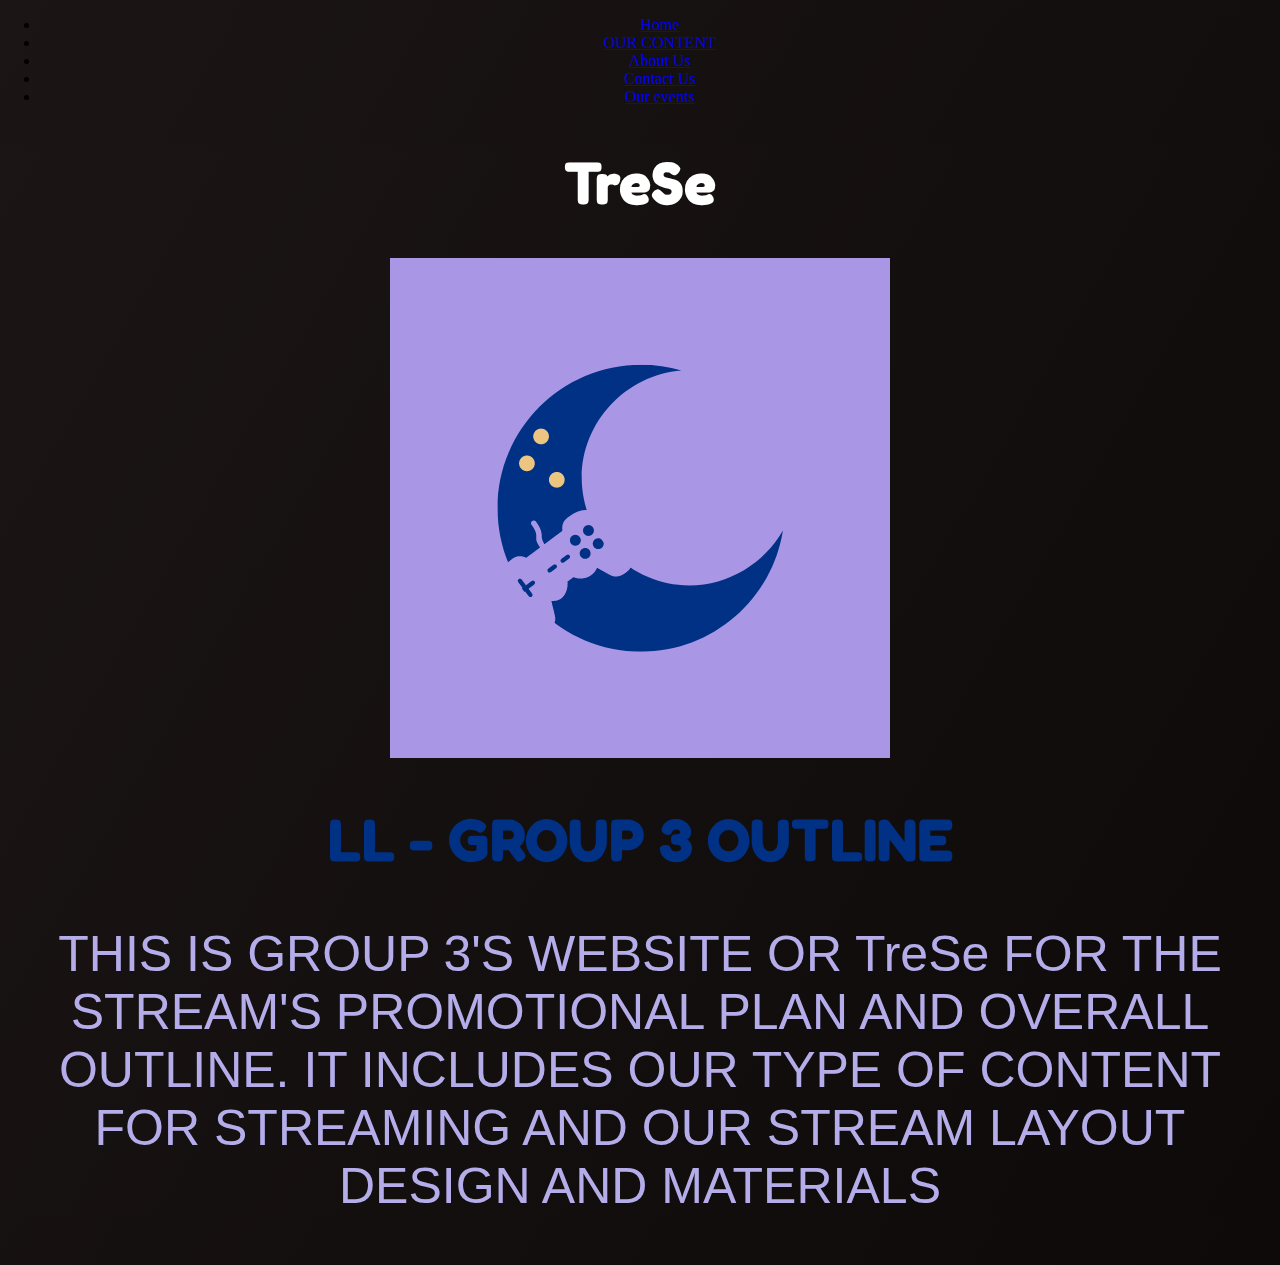
<file: index.html>
<!DOCTYPE html>
<html lang="en">
<head>
 <link rel="stylesheet" href="styles.css">
   <meta charset="UTF-8">
  <META NAME="viewport" content="width=device-width, initial-scale=1.0">
  <meta http-equiv="X-UA-Compatible" content="ie=edge">
  <link rel="preconnect" href="https://fonts.googleapis.com">
<link rel="preconnect" href="https://fonts.gstatic.com" crossorigin>
<link href="https://fonts.googleapis.com/css2?family=Fredoka+One&display=swap" rel="stylesheet">
   <title>GROUP 3</title>
   </head>
   <header>
   <div class="Navigation">
   <nav class="navbar">
   <ul>
   <li><a href="index.html">Home</a></li>
   <li><a href="OURCONTENT.html">OUR CONTENT</a></li>
   <li><a href="about.html">About Us</a></li>
   <li><a href="contact.html">Contact Us</a></li>
   <li><a href="ourevents.html">Our events</a></li>

   </ul>
   <body>
   <div class ="main">
    <h1 style="color:White;" >TreSe</h1>
	   <img class="img-TreSe" src="TreSe.png"/>
  <h1>LL - GROUP 3 OUTLINE</h1>
   <p>THIS IS GROUP 3'S WEBSITE OR TreSe FOR THE STREAM'S PROMOTIONAL PLAN AND OVERALL OUTLINE. IT INCLUDES OUR TYPE OF CONTENT FOR STREAMING AND OUR STREAM LAYOUT DESIGN AND MATERIALS</p>


   </div>


   </body>
   </nav>
   </header>
</file>
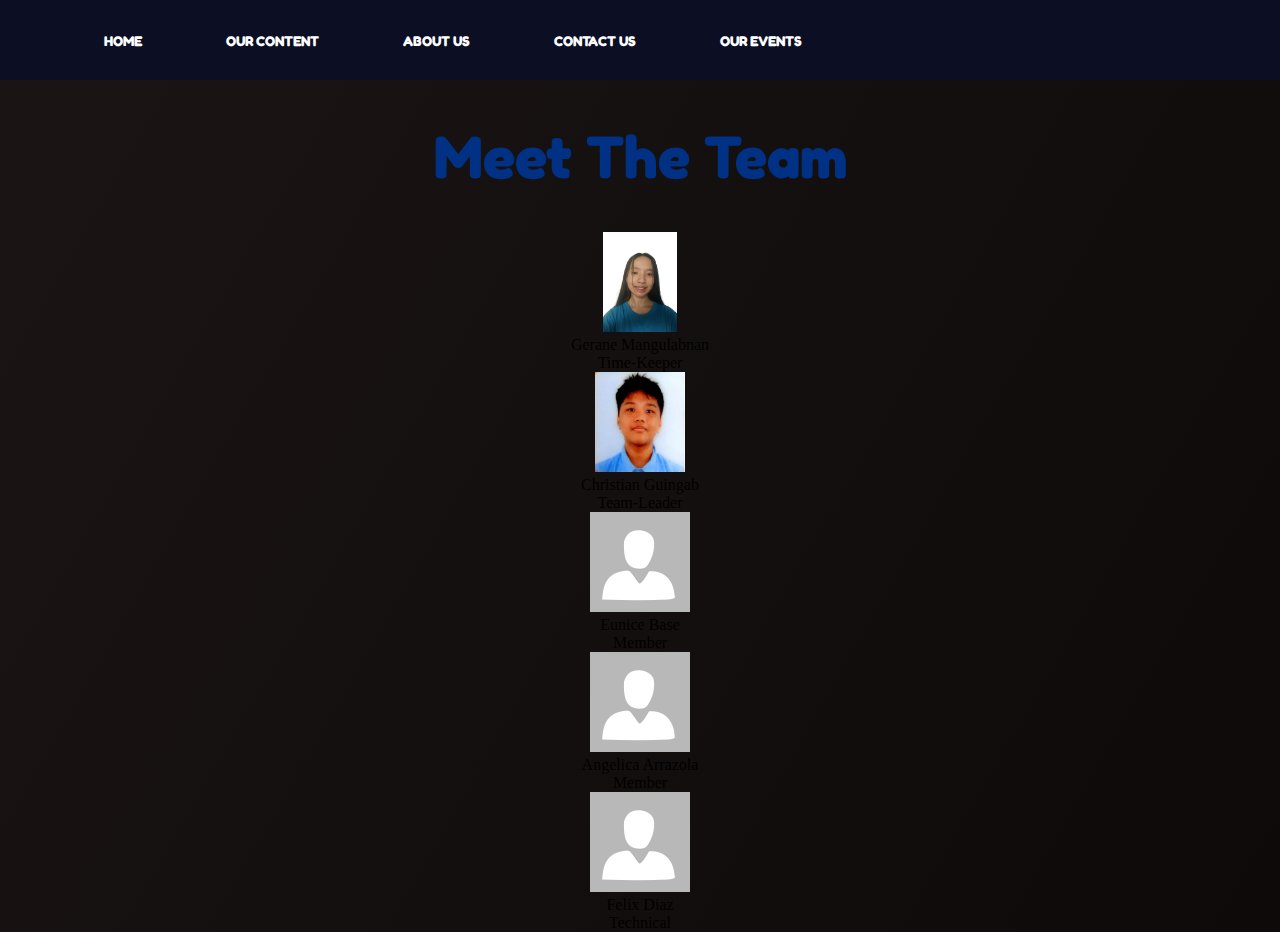
<file: about.html>
<!DOCTYPE html>
<html lang="en">
<head>
 <link rel="stylesheet" href="styles.css">
   <meta charset="UTF-8">
  <META NAME="viewport" content="width=device-width, initial-scale=1.0">
  <meta http-equiv="X-UA-Compatible" content="ie=edge">
  <link rel="preconnect" href="https://fonts.googleapis.com">
<link rel="preconnect" href="https://fonts.gstatic.com" crossorigin>
<link href="https://fonts.googleapis.com/css2?family=Fredoka+One&display=swap" rel="stylesheet">
   <title>GROUP 3</title>
   </head>
   <header>
   <div class="menu-bar">
   <nav class="navbar">
   <ul>
   <li><a href="index.html">Home</a></li>
   <li><a href="OURCONTENT.html">OUR CONTENT</a>
   <div  class="dropdown_menu">
   <ul>
    <li><a href="https://hairysweg.github.io/groupo3/">QUARTER 1</a>
	<li><a href="OURCONTENT.html">QUARTER 2</a></li>
	<li><a href="#">QUARTER 3</a></li>
	<li><a href="#">QUARTER 4</a></li>
   </ul>
   </li>
   <li><a href="about.html">About Us</a></li>
   <li><a href="contact.html">Contact Us</a></li>
   <li><a href="ourevents.html">Our events</a></li>



  </div>
</div>
   </ul>
   </div>
   <body>
   <div class ="container">
   <div class="header">
   <h1>Meet The Team</h1>
   </div>
   </div>
   <div class="sub-container">
   <div class="teams">
   <img src="gerane.png" height="100px" alt="">
   <div class="name">Gerane Mangulabnan</div>
   <div class="desig">Time-Keeper</div>
  <div class="teams">
   <img src="Christian.png" height="100px" alt="">
   <div class="name">Christian Guingab</div>
   <div class="desig">Team-Leader</div>
   <div class="teams">
   <img src="noprofile.png" height="100px" alt="">
   <div class="name">Eunice Base</div>
   <div class="desig">Member</div>
   <div class="teams">
   <img src="noprofile.png" height="100px" alt="">
   <div class="name">Angelica Arrazola</div>
   <div class="desig">Member</div>
   <div class="teams">
   <img src="noprofile.png" height="100px" alt="">
   <div class="name">Felix Diaz</div>
   <div class="desig">Technical</div>
   <div class="teams">

   
   </div>
   </div>
   </div>





   </div>


   </body>
   </nav>
   </header>
</file>
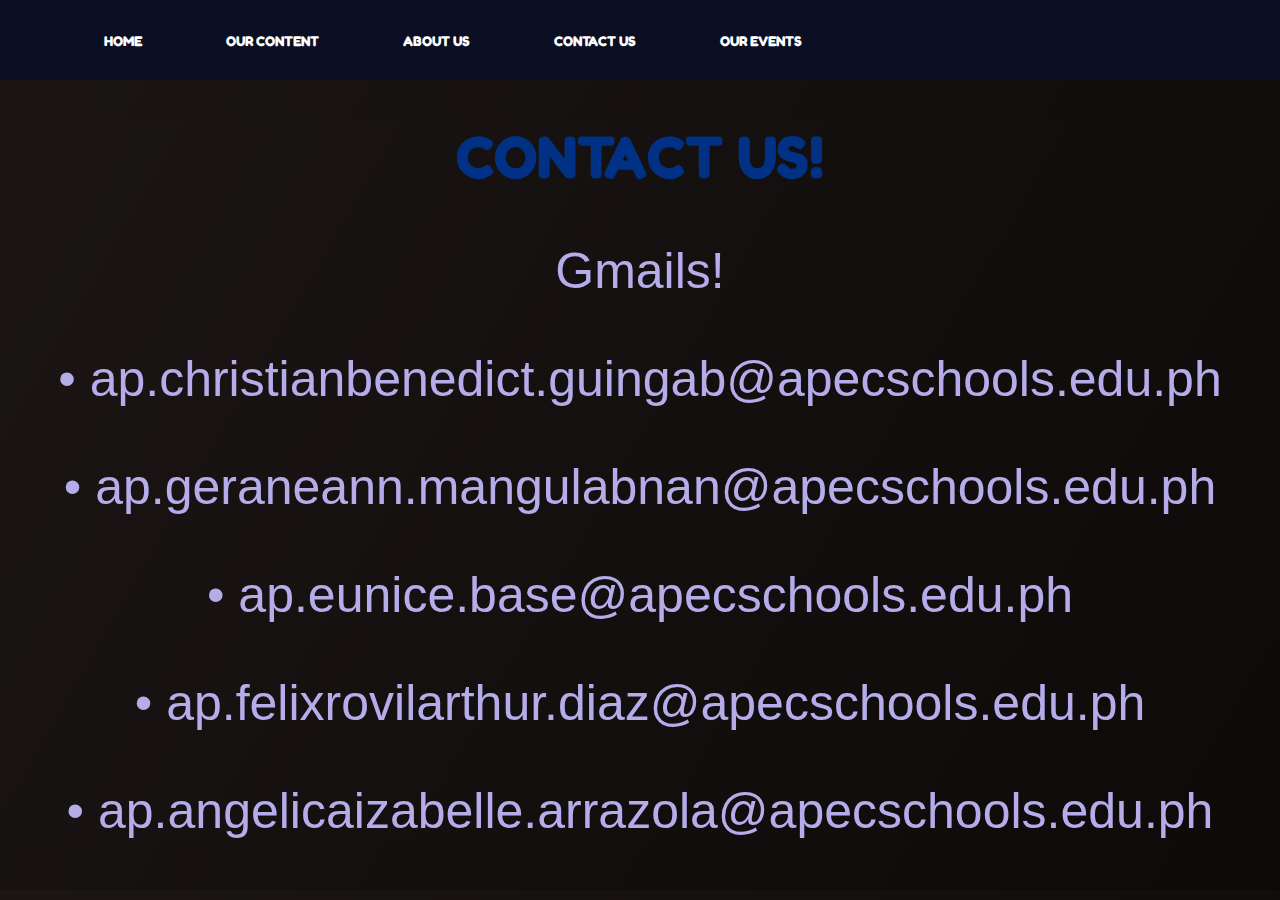
<file: contact.html>
<!DOCTYPE html>
<html lang="en">
<head>
 <link rel="stylesheet" href="styles.css">
   <meta charset="UTF-8">
  <META NAME="viewport" content="width=device-width, initial-scale=1.0">
  <meta http-equiv="X-UA-Compatible" content="ie=edge">
  <link rel="preconnect" href="https://fonts.googleapis.com">
<link rel="preconnect" href="https://fonts.gstatic.com" crossorigin>
<link href="https://fonts.googleapis.com/css2?family=Fredoka+One&display=swap" rel="stylesheet">
   <title>GROUP 3</title>
   </head>
   <header>
   <div class="menu-bar">
   <nav class="navbar">
   <ul>
   <li><a href="index.html">Home</a></li>
   <li><a href="OURCONTENT.html">OUR CONTENT</a>
   <div  class="dropdown_menu">
   <ul>
    <li><a href="https://hairysweg.github.io/groupo3/">QUARTER 1</a>
	<li><a href="OURCONTENT.html">QUARTER 2</a></li>
	<li><a href="#">QUARTER 3</a></li>
	<li><a href="#">QUARTER 4</a></li>
   </ul>
   </li>
   <li><a href="about.html">About Us</a></li>
   <li><a href="contact.html">Contact Us</a></li>
   <li><a href="ourevents.html">Our events</a></li>



  </div>
</div>
   </ul>
   </div>
   <body>
   <div class ="main">
  <h1>CONTACT US!</h1>
  
  <p>Gmails!</p>
   <p>• ap.christianbenedict.guingab@apecschools.edu.ph</p>
<p>• ap.geraneann.mangulabnan@apecschools.edu.ph </p>
<p>• ap.eunice.base@apecschools.edu.ph</p>
<p>• ap.felixrovilarthur.diaz@apecschools.edu.ph</p>
<p>• ap.angelicaizabelle.arrazola@apecschools.edu.ph</p>



   </div>


   </body>
   </nav>
   </header>
</file>
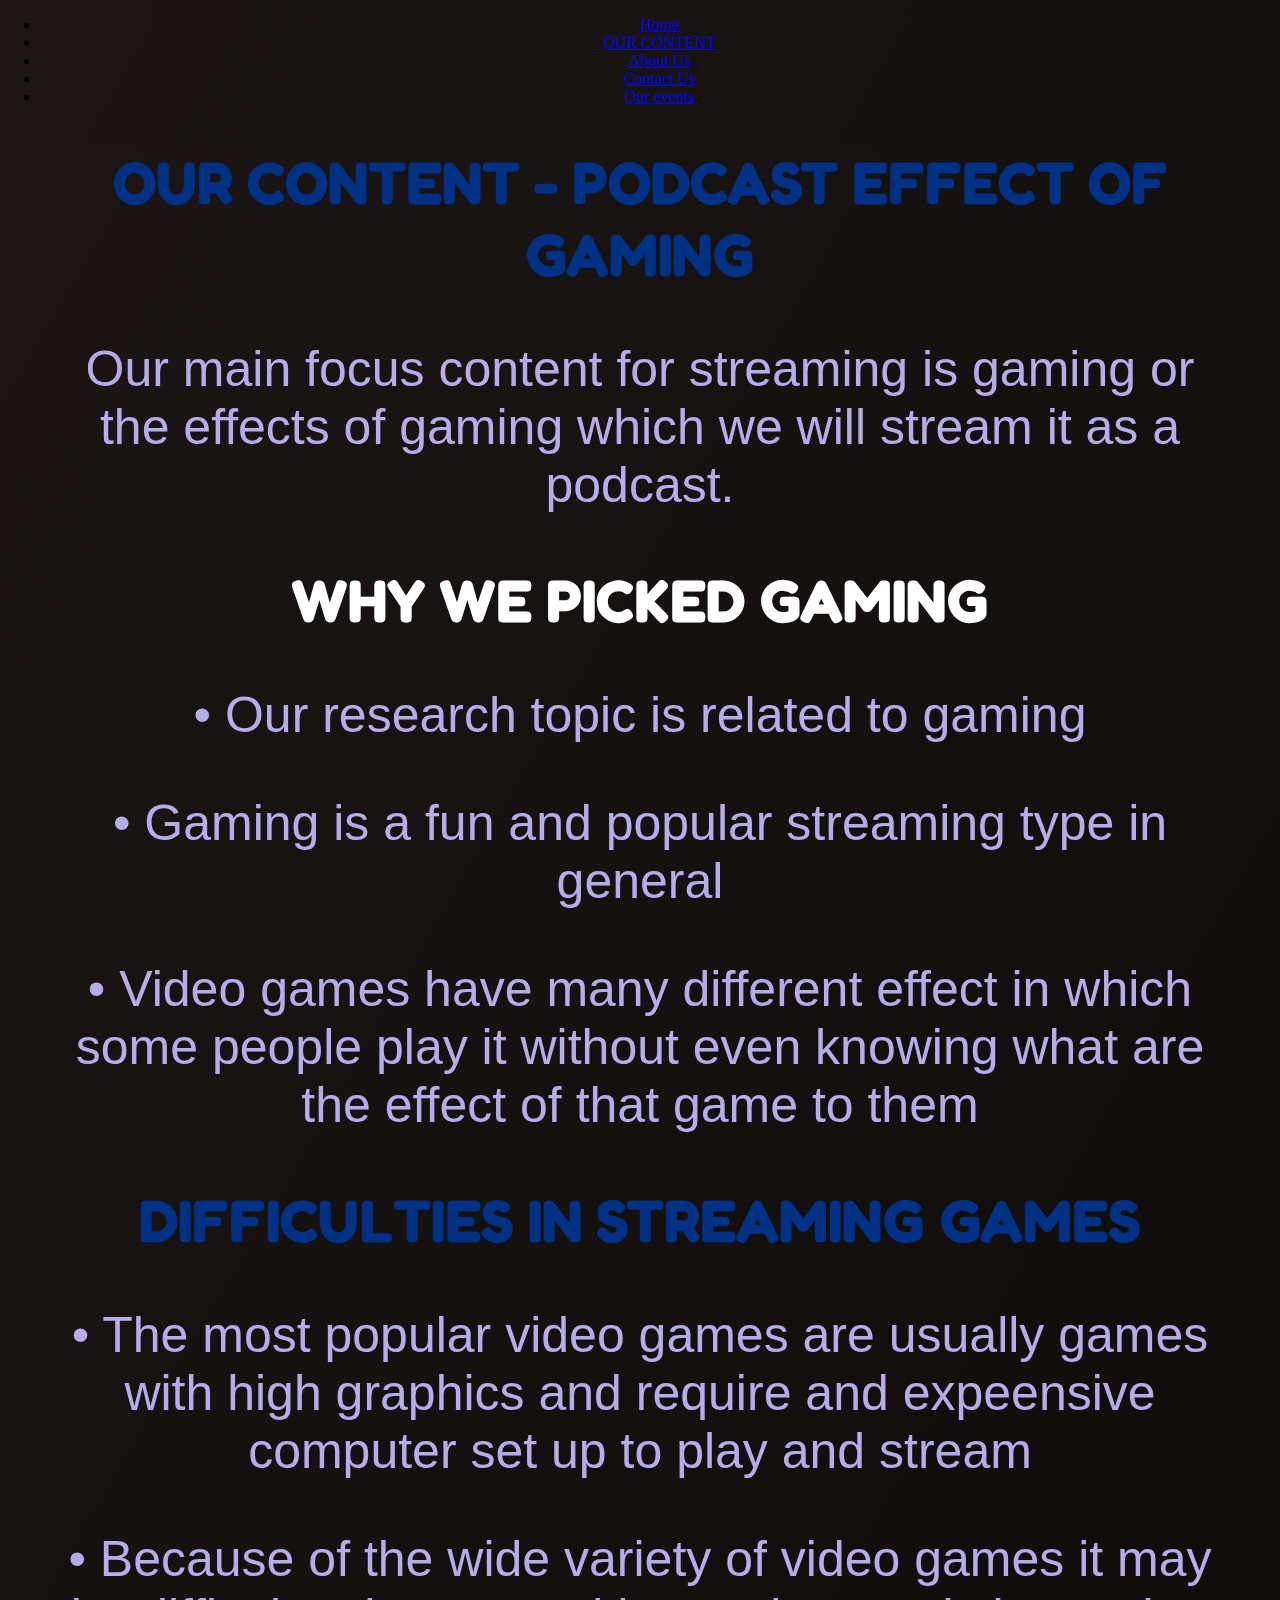
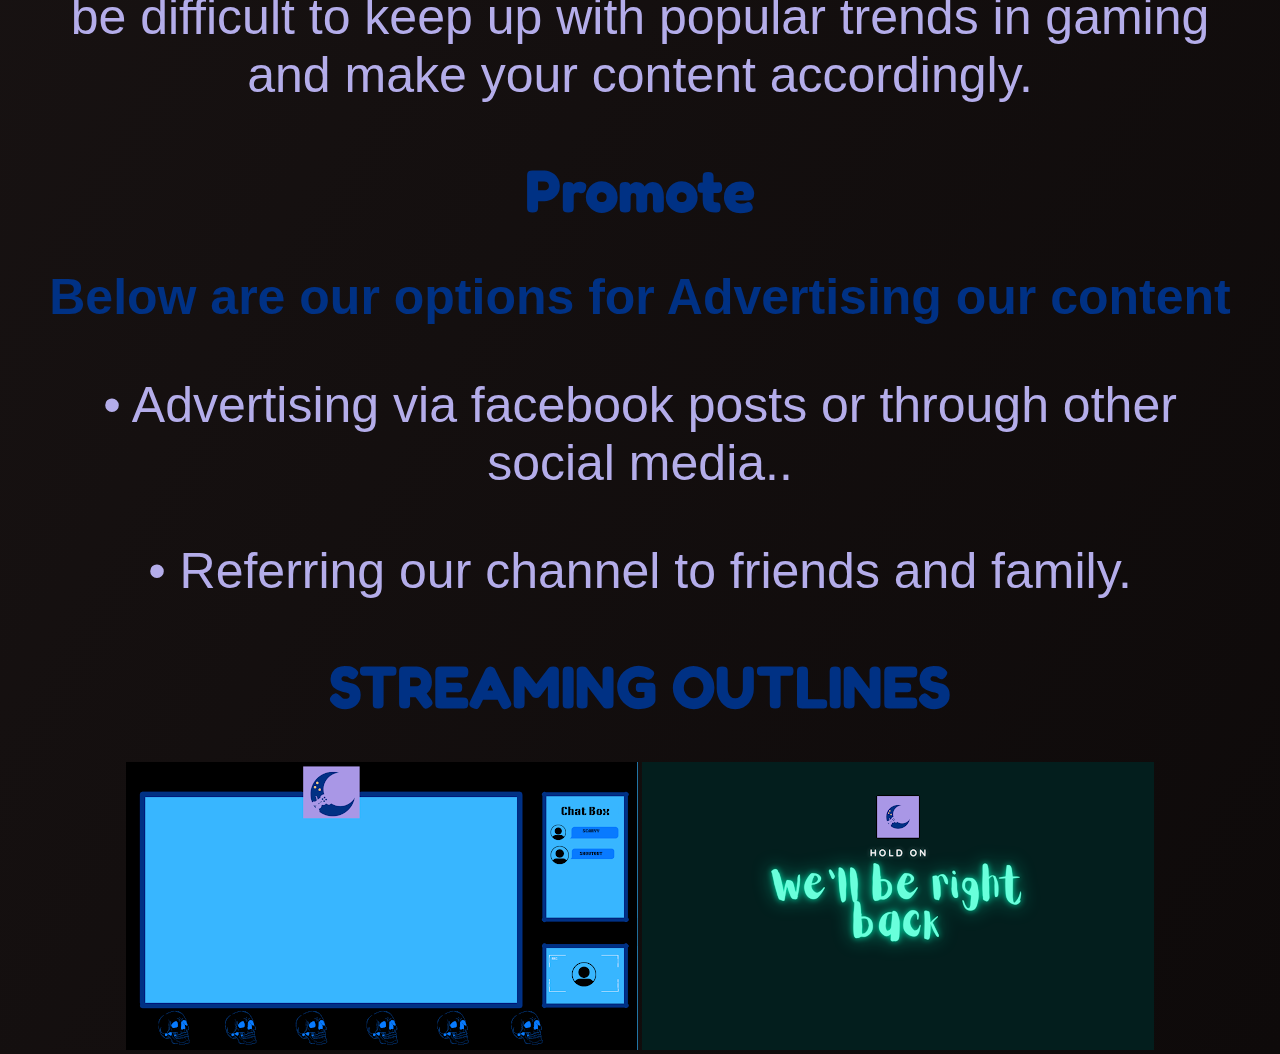
<file: OURCONTENT.html>
<!DOCTYPE html>
<html lang="en">
<head>
 <link rel="stylesheet" href="styles.css">
   <meta charset="UTF-8">
  <META NAME="viewport" content="width=device-width, initial-scale=1.0">
  <meta http-equiv="X-UA-Compatible" content="ie=edge">
  <link rel="preconnect" href="https://fonts.googleapis.com">
<link rel="preconnect" href="https://fonts.gstatic.com" crossorigin>
<link href="https://fonts.googleapis.com/css2?family=Fredoka+One&display=swap" rel="stylesheet">
   <title>GROUP 3</title>
   </head>
   <header>
   <div class="Navigation">
   <nav class="navbar">
   <ul>
   <li><a href="index.html">Home</a></li>
   <li><a href="OURCONTENT.html">OUR CONTENT</a></li>
   <li><a href="about.html">About Us</a></li>
   <li><a href="contact.html">Contact Us</a></li>
   <li><a href="ourevents.html">Our events</a></li>

   </ul>
   <body>
   <div class ="main">
   
   <h1>OUR CONTENT - PODCAST EFFECT OF GAMING</h1>
    <p>Our main focus content for streaming is gaming or the effects of gaming which we will stream it as a podcast.</p>
   <h1 style="color:white;" >WHY WE PICKED GAMING </h1>
   <p>• Our research topic is related to gaming </p>
   <p>• Gaming is a fun and popular streaming type in general</p>
   <p>• Video games have many different effect in which some people play it without even knowing what are the effect of that game to them</p>
<h1>DIFFICULTIES IN STREAMING GAMES </h1>
<p>• The most popular video games are usually games with high graphics and require and expeensive computer set up to play and stream</p>
<p>• Because of the wide variety of video games it may be difficult to keep up with popular trends in gaming and make your content accordingly.</p>

<h1>Promote</h1>
<h2 style= "font-family: Arial, Helvetica, sans-serif;">Below are our options for Advertising our content</h2>

<p>• Advertising via facebook posts or through other social media..</P>

<P>• Referring our channel to friends and family.</P>

<h1>STREAMING OUTLINES</h1>
<img class="img-layout" src="layout.png"/>
<img class="img-layout1" src="layout1.png"/>
   </div>


   </body>
   </nav>
   </header>
</file>
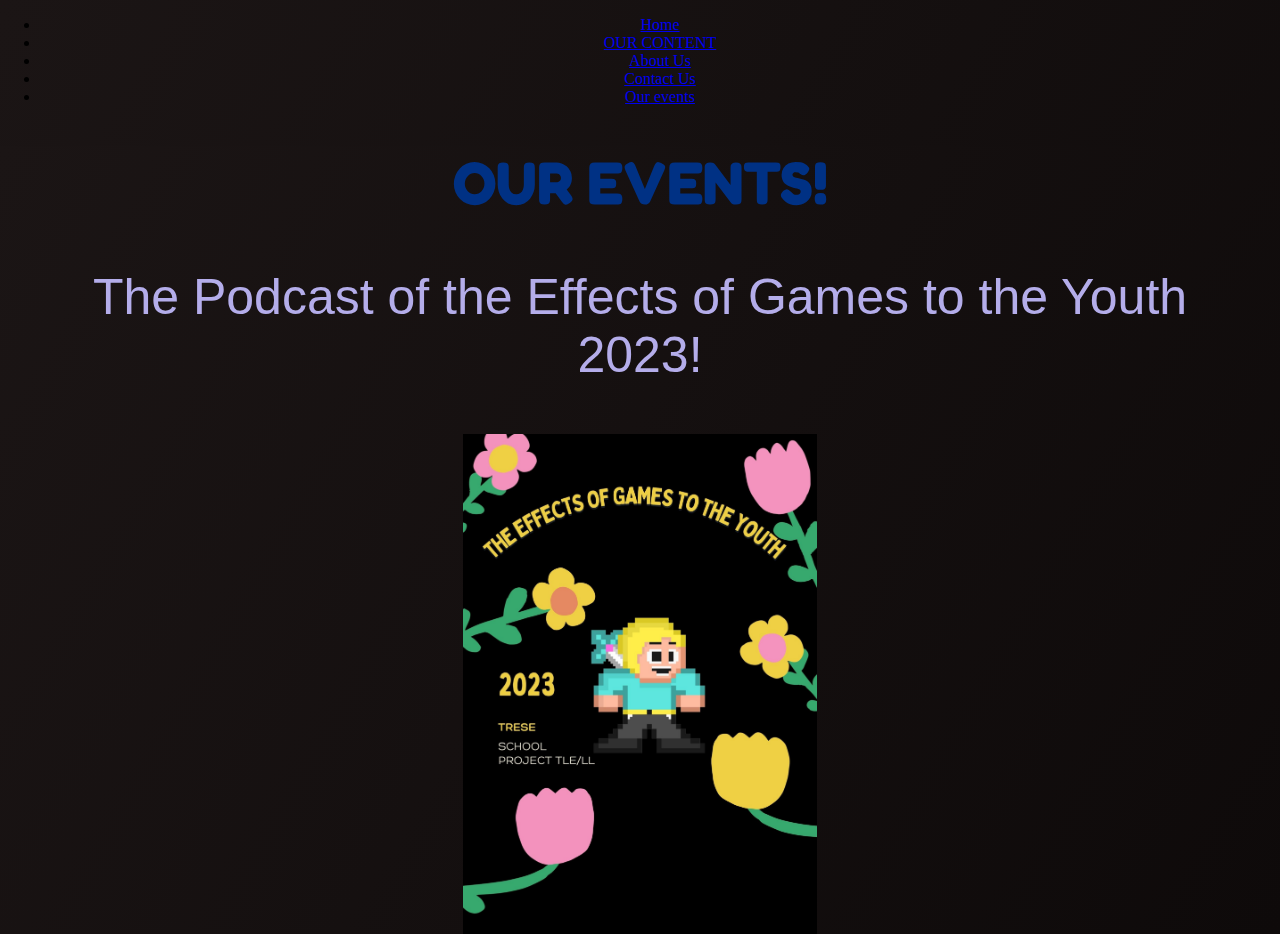
<file: ourevents.html>
<!DOCTYPE html>
<html lang="en">
<head>
 <link rel="stylesheet" href="styles.css">
   <meta charset="UTF-8">
  <META NAME="viewport" content="width=device-width, initial-scale=1.0">
  <meta http-equiv="X-UA-Compatible" content="ie=edge">
  <link rel="preconnect" href="https://fonts.googleapis.com">
<link rel="preconnect" href="https://fonts.gstatic.com" crossorigin>
<link href="https://fonts.googleapis.com/css2?family=Fredoka+One&display=swap" rel="stylesheet">
   <title>GROUP 3</title>
   </head>
   <header>
   <div class="Navigation">
   <nav class="navbar">
   <ul>
   <li><a href="index.html">Home</a></li>
   <li><a href="OURCONTENT.html">OUR CONTENT</a></li>
   <li><a href="about.html">About Us</a></li>
   <li><a href="contact.html">Contact Us</a></li>
   <li><a href="ourevents.html">Our events</a></li>
   

   </ul>
   <body>
   <div class ="main">
  <h1>OUR EVENTS!</h1>
   <p>The Podcast of the Effects of Games to the Youth 2023!</p>
   <img class="img-event" src="event.png"/>



   </div>


   </body>
   </nav>
   </header>
</file>
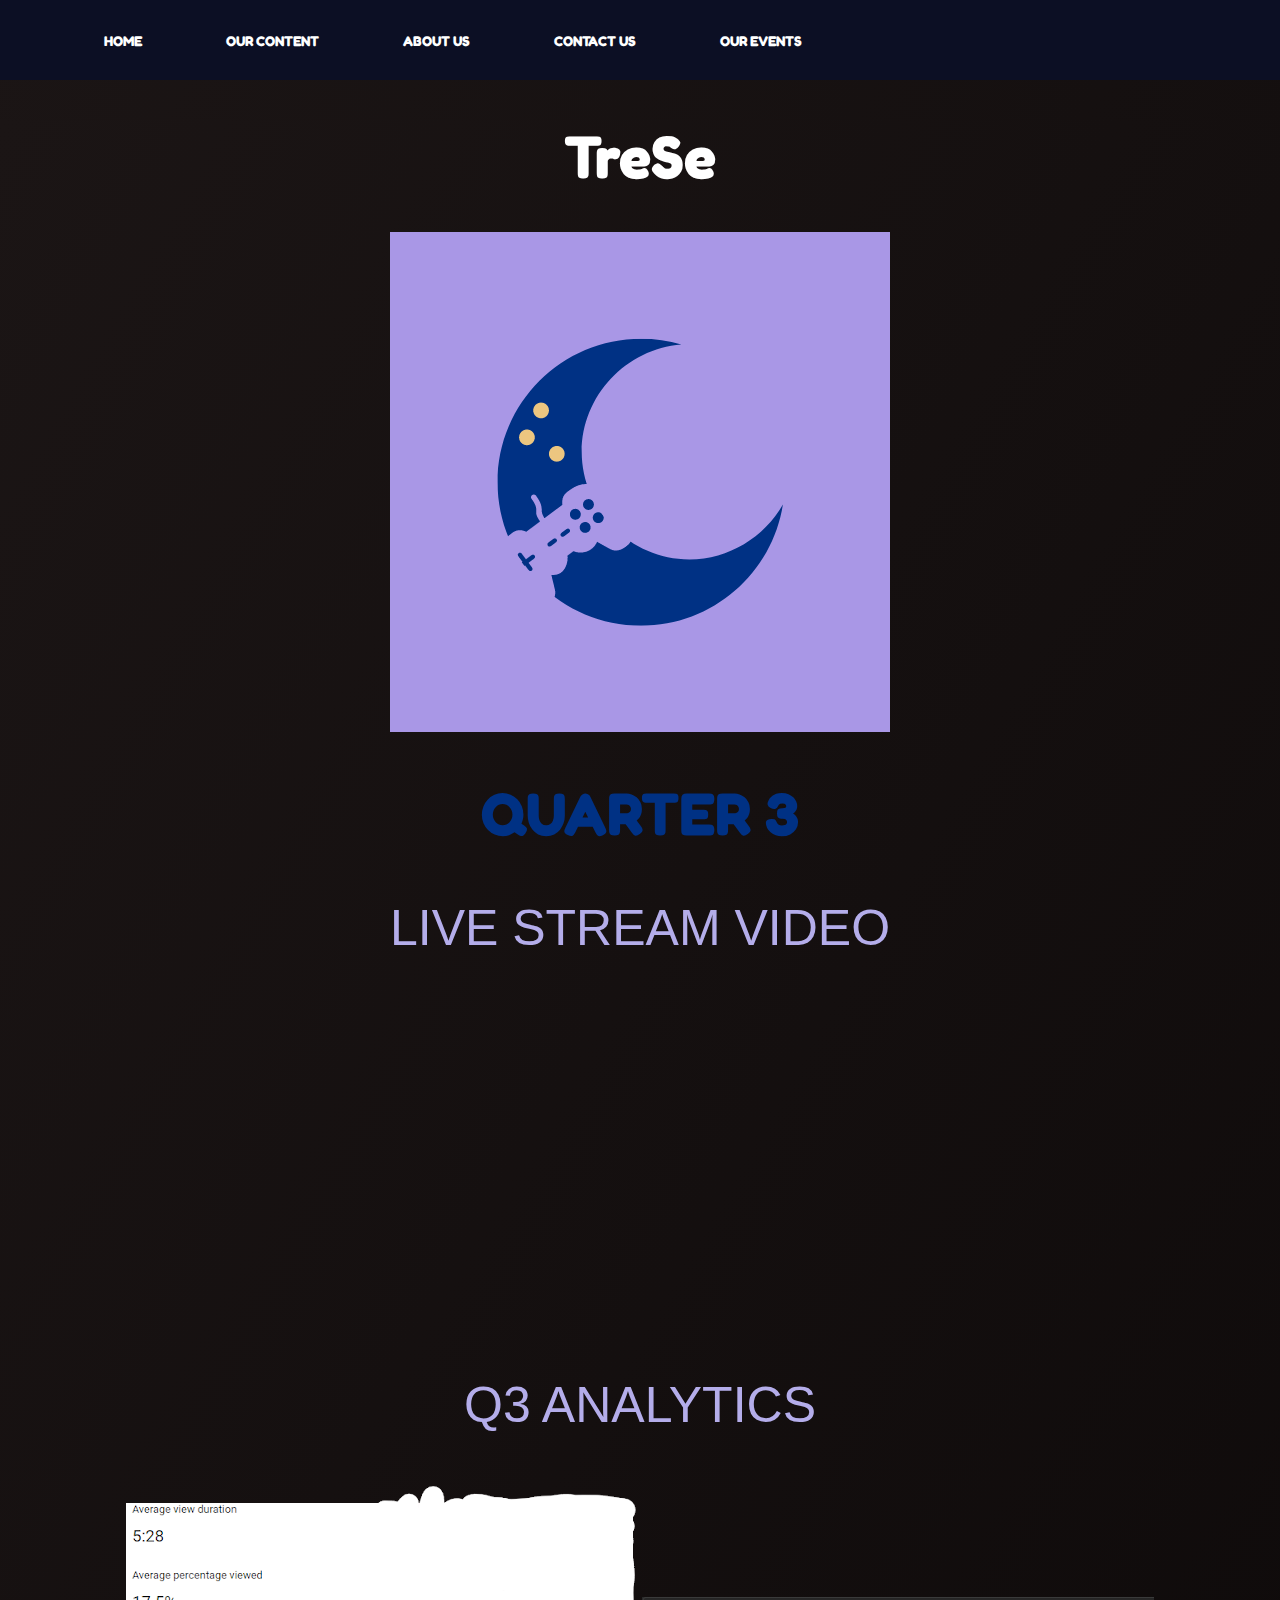
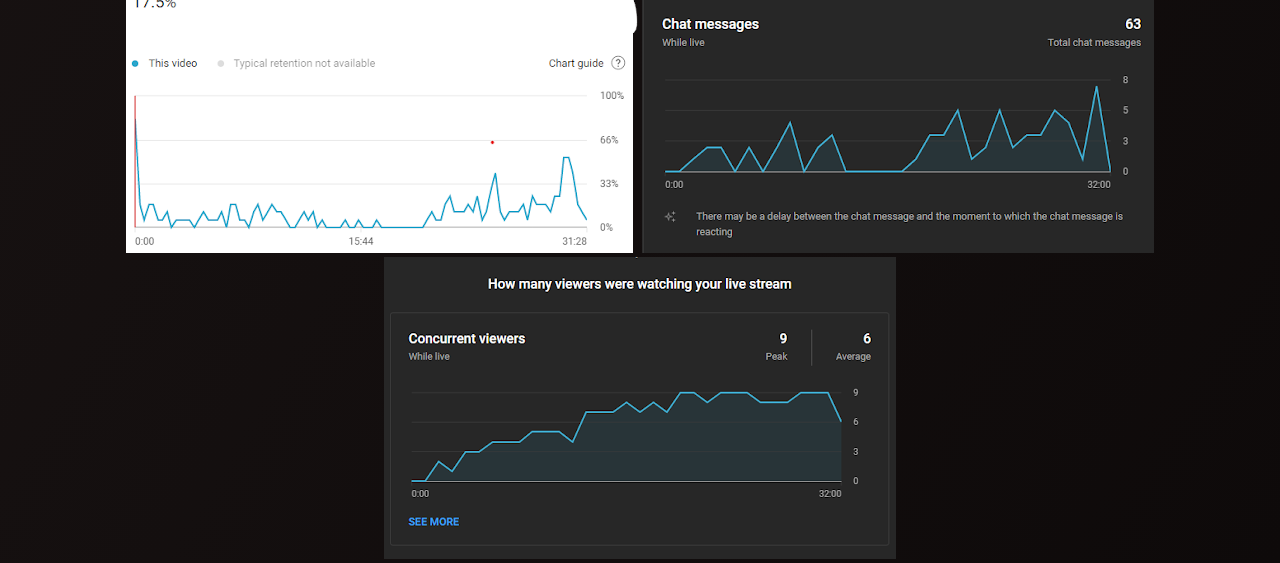
<file: quarter3.html>
<!DOCTYPE html>
<html lang="en">
<head>
 <link rel="stylesheet" href="styles.css">
   <meta charset="UTF-8">
  <META NAME="viewport" content="width=device-width, initial-scale=1.0">
  <meta http-equiv="X-UA-Compatible" content="ie=edge">
  <link rel="preconnect" href="https://fonts.googleapis.com">
<link rel="preconnect" href="https://fonts.gstatic.com" crossorigin>
<link href="https://fonts.googleapis.com/css2?family=Fredoka+One&display=swap" rel="stylesheet">
   <title>GROUP 3</title>
   </head>
   <header>
   <div class="menu-bar">
   <nav class="navbar">
   <ul>
   <li><a href="index.html">Home</a></li>
   <li><a href="OURCONTENT.html">OUR CONTENT</a>
   <div  class="dropdown_menu">
   <ul>
    <li><a href="https://hairysweg.github.io/groupo3/">QUARTER 1</a>
	<li><a href="OURCONTENT.html">QUARTER 2</a></li>
	<li><a href="quarter3.html">QUARTER 3</a></li>
	<li><a href="quarter4.html">QUARTER 4</a></li>
   </ul>
   </li>
   <li><a href="about.html">About Us</a></li>
   <li><a href="contact.html">Contact Us</a></li>
   <li><a href="ourevents.html">Our events</a></li>




  </div>
</div>
   </ul>
   </div>
   <body>
   <div class ="main">
    <h1 style="color:White;" >TreSe</h1>
	   <img class="img-TreSe" src="TreSe.png"/>
  <h1>QUARTER 3</h1>
  <p>LIVE STREAM VIDEO</p>
<iframe width="560" height="315" src="https://www.youtube.com/embed/Z8sGjCsS9eo" title="YouTube video player" frameborder="0" allow="accelerometer; autoplay; clipboard-write; encrypted-media; gyroscope; picture-in-picture; web-share" allowfullscreen>
</iframe>
   <p>Q3 ANALYTICS</p>
<img class="img-graph1" src="graph1.png"/>
<img class="img-graph2" src="graph2.png"/>
<img class="img-graph3" src="graph3.png"/>

   </div>


   </body>
   </nav>
   </header>
</file>
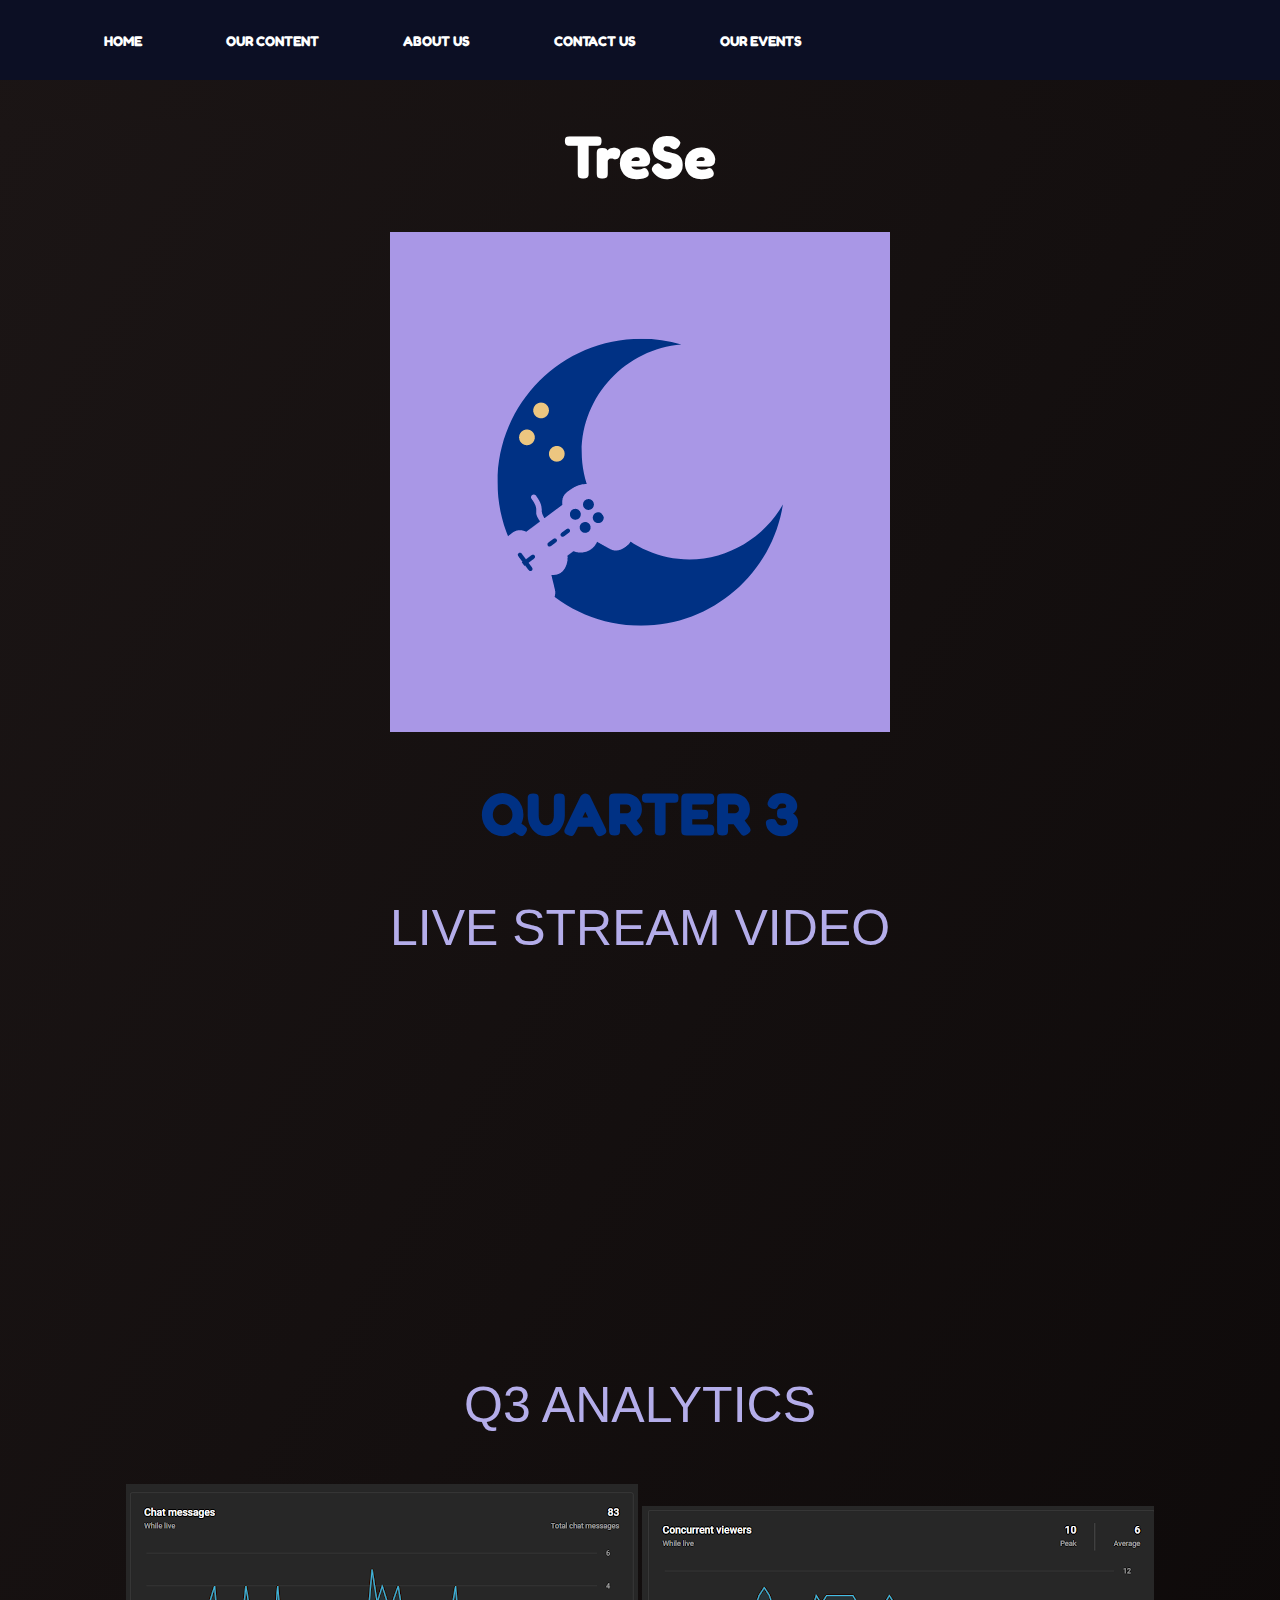
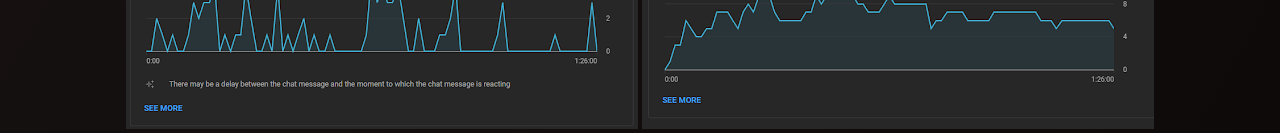
<file: quarter4.html>
<!DOCTYPE html>
<html lang="en">
<head>
 <link rel="stylesheet" href="styles.css">
   <meta charset="UTF-8">
  <META NAME="viewport" content="width=device-width, initial-scale=1.0">
  <meta http-equiv="X-UA-Compatible" content="ie=edge">
  <link rel="preconnect" href="https://fonts.googleapis.com">
<link rel="preconnect" href="https://fonts.gstatic.com" crossorigin>
<link href="https://fonts.googleapis.com/css2?family=Fredoka+One&display=swap" rel="stylesheet">
   <title>GROUP 3</title>
   </head>
   <header>
   <div class="menu-bar">
   <nav class="navbar">
   <ul>
   <li><a href="index.html">Home</a></li>
   <li><a href="OURCONTENT.html">OUR CONTENT</a>
   <div  class="dropdown_menu">
   <ul>
    <li><a href="https://hairysweg.github.io/groupo3/">QUARTER 1</a>
	<li><a href="OURCONTENT.html">QUARTER 2</a></li>
	<li><a href="quarter3.html">QUARTER 3</a></li>
	<li><a href="quarter4.html">QUARTER 4</a></li>
   </ul>
   </li>
   <li><a href="about.html">About Us</a></li>
   <li><a href="contact.html">Contact Us</a></li>
   <li><a href="ourevents.html">Our events</a></li>






  </div>
</div>
   </ul>
   </div>
   <body>
   <div class ="main">
    <h1 style="color:White;" >TreSe</h1>
	   <img class="img-TreSe" src="TreSe.png"/>
  <h1>QUARTER 3</h1>
  <p>LIVE STREAM VIDEO</p>
  <iframe width="560" height="315" src="https://www.youtube.com/embed/jbxwmcMZbNA" title="YouTube video player" frameborder="0" allow="accelerometer; autoplay; clipboard-write; encrypted-media; gyroscope; picture-in-picture; web-share" allowfullscreen></iframe>
   <p>Q3 ANALYTICS</p>
<img class="img-graph4" src="graph4.png"/>
<img class="img-graph5" src="graph5.png"/>
   </div>


   </body>
   </nav>
   </header>
</file>
<file: styles.css>
body,html{
margin:0;
padding:0;

}
body{
text-align:center;
background:linear-gradient(120deg,#1B1515,#0E0A0A);
background-size:cover;
background-blend-mode:darken;
flex:100%;
}

header{
	width:100%;
	height:;
	background-color: ;
background:linear-gradient(120deg,#1B1515,#0E0A0A);
	z-index:20;
	flex:100%;
	
}
.menu-bar{
	background-color:var(--color-black);
	height:80px;
	width:100%;
	display:flex;
	align-items:center;
	justify-content:space-between;
	padding:0 5%;
	background-color:#0c0f24;
}
.menu-bar ul{
text-align:center;
padding:0;
margin:0;
flex:100%;
list-style:none;
} 

.menu-bar ul li{
padding:10px 40px;
position:relative;
} 

.menu-bar li{
display:inline-block;	
padding:20px 50px;
text-transform:uppercase;
color:#fff;
font-family: 'Fredoka One', cursive;
flex:100%;

}
.menu-bar a{
width:100px;
color:#FFFF ;
text-decoration:none;
font-family: 'Fredoka One', cursive;
font-size:30px;	
transition:0.6s ease;
font-weight:bold;
flex:100%;
 }
 
a:hover{
color:#FFFF ;
transition:0.3s;
background:#003184;
width:50px;
flex:100%;
}

.dropdown_menu{
	display:none;
}

.menu-bar ul li:hover .dropdown_menu{
	display:block;
	position:absolute;
	left:0;
	top:100%;
	background-color:#0c0f24;
	transition:1s;

}

.dropdown_menu ul{
	display:block;
	margin:10px;
	
}

.dropdown_menu ul li {
	width:150px;
	padding:10px;
}

h1{
	Color:#003184;
	text-align:center;
	font-size:100px;
	font-family:;
	font-family: 'Fredoka One', cursive;
	flex:100%;
	
}
h2{
	font-size:50px;
	Color:#003184;
	flex:100%;
}

p{
	font-size:50px;
	font-family: Arial, Helvetica, sans-serif;
	margin-right:50px;
	margin-left:50px;
	color:#B4ADEA;
	flex:100%;
}

.main{
	background:linear-gradient(120deg,#1B1515,#0E0A0A);
	width:100%;
	flex:100%;
}

br{
	font-size:500px;
	flex:100%;
}

.img-event{
	height:1000px;
	display:block;
	margin:0 auto;
	text-align:center;
	flex:100%;
}


@media(max-width:1280px){
		.img-event{
	height:1000px;
	display:block;
	margin:0 auto;
	text-align:center;
	flex:100%;
}
	h1{
	font-size:60px;
	flex:100%;
	
}
		p{
	font-size:50px;
	padding:20px 0px 0 px;
	flex:100%;
}
		h2{
	padding:50px 0px 0 px;
	flex:100%;
}
.img-event{
	height:500px;
	display:block;
	margin:0 auto;
	text-align:center;
	flex:100%;
}

.menu-bar{

}

.menu-bar a{
	font-size:14px;
}
@media(max-width:900px){
	.img-event{
	height:1000px;
	display:block;
	margin:0 auto;
	text-align:center;
	flex:100%;
}
	h1{
	font-size:50px;
	flex:100%;
	
}
		p{
	font-size:25px;
	padding:20px 0px 0 px;
	flex:100%;
}
		h2{
	padding:20px 0px 0 px;
	flex:100%;
}
.img-event{
	height:500px;
	display:block;
	margin:0 auto;
	text-align:center;
	flex:100%;
}
</file>
